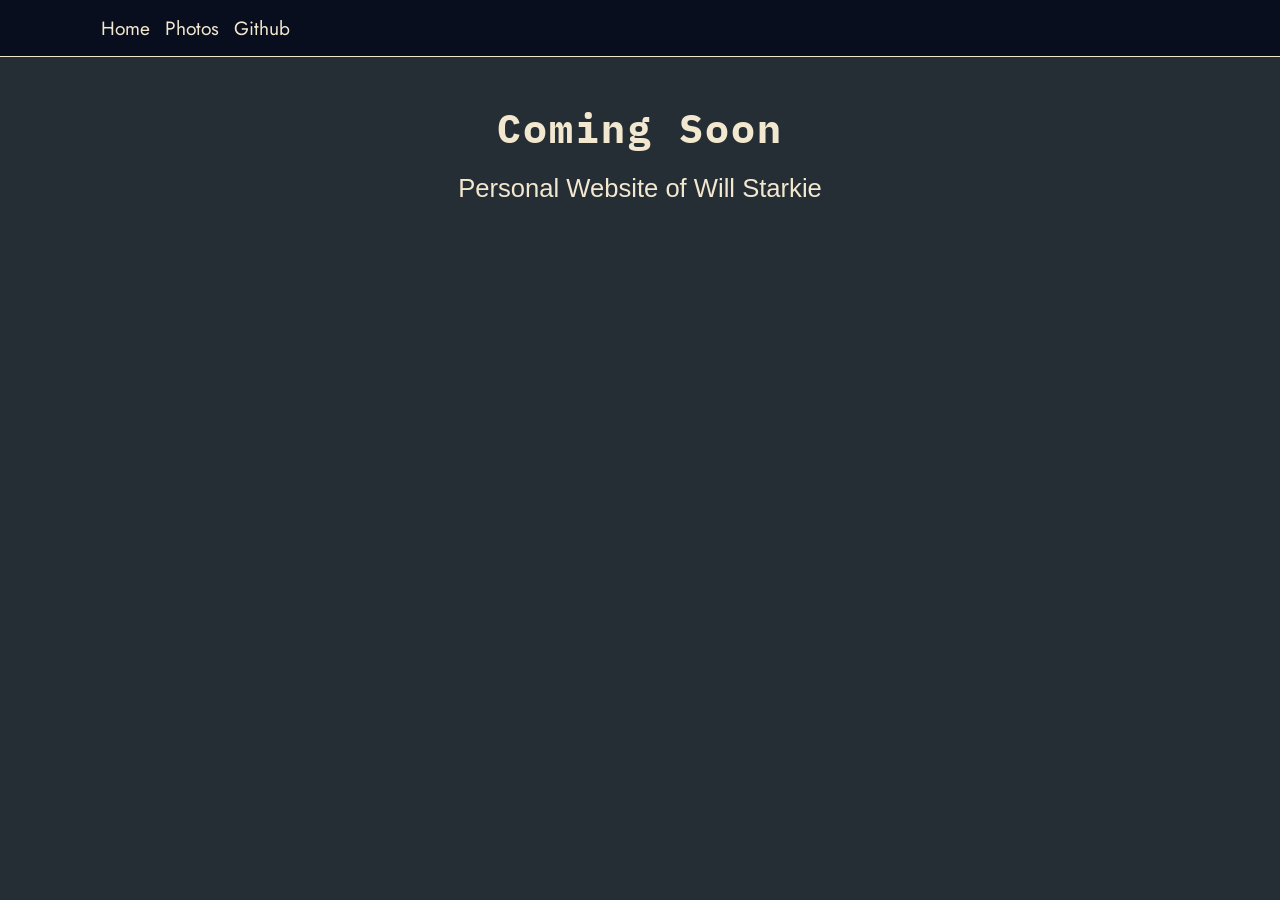
<file: index.html>
<!DOCTYPE html>
<html lang = "en">
    <head>
        <title>Home - starkie.work</title>

        <!--Sets Character Set-->
        <meta charset="utf-8">

        <!--Declaring of device desplay setings-->
        <meta name="veiewport" content="width=device-width, inital-scale=1">

        <link
            href="./img/LMfavicon-32x32.png"
            rel="icon"
            type="image/png"
            sizes="32x32"
            media="(prefers-color-scheme: light)"
        />
        <link
            href="./img/DMfavicon-32x32.png"
            rel="icon"
            type="image/png"
            sizes="32x32"
            media="(prefers-color-scheme: dark)"
        />

        <link rel="stylesheet" href="./style.css"/>
        <link href="https://fonts.googleapis.com/css2?family=Caveat&family=IBM+Plex+Mono&family=Jost:wght@300&display=swap" rel="stylesheet">

        <script src="webjs.js" type="module"></script>
    </head>

    <!--prevents right click menu opening when the button is pressed to mark a tile-->
    <body>
        <div class="banner">
            <div class="navbar">
                

                <!--a href="index.html"><h1><img src="./img/LogoVector.svg" alt="Slice Chess Logo" style="float:left;width:6rem;height:6rem;">Slice Chess</h1></a-->
                
            
                <ul>
                    
                    <li><a href="index.html">Home</a></li>
                    <li><a href="photos.html">Photos</a></li>
                    <li><a href="https://github.com/MrStark7797/">Github</a></li>
                </ul>
            </div>
        </div>
        <div class="content">
            <h1> Coming Soon</h1>
            <div id="blink"></div>
            <p class="subtitle">
                Personal Website of Will Starkie
            </p>

        </div>
    
    </body>
</html>
</file>
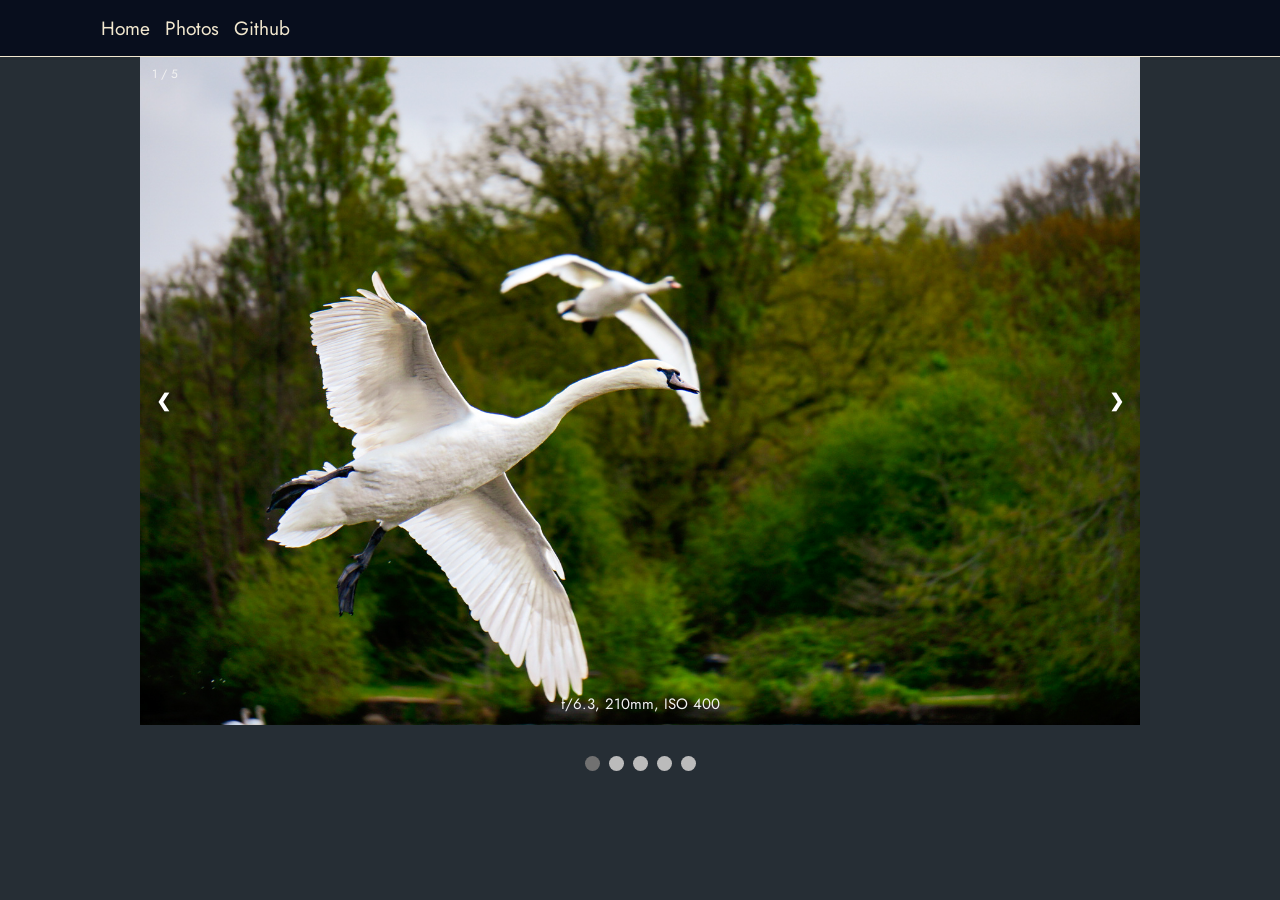
<file: photos.html>
<!DOCTYPE html>
<html lang = "en">
    <head>
        <title>Photos - starkie.work</title>

        <!--Sets Character Set-->
        <meta charset="utf-8">

        <!--Declaring of device desplay setings-->
        <meta name="veiewport" content="width=device-width, inital-scale=1">

        <link
            href="./img/LMfavicon-32x32.png"
            rel="icon"
            type="image/png"
            sizes="32x32"
            media="(prefers-color-scheme: light)"
        />
        <link
            href="./img/DMfavicon-32x32.png"
            rel="icon"
            type="image/png"
            sizes="32x32"
            media="(prefers-color-scheme: dark)"
        />

        <link rel="stylesheet" href="./style.css"/>
        <link href="https://fonts.googleapis.com/css2?family=Caveat&family=IBM+Plex+Mono&family=Jost:wght@300&display=swap" rel="stylesheet">

        <script src="webjs.js" type="module"></script>
    </head>

    <!--prevents right click menu opening when the button is pressed to mark a tile-->
    <body>
        <div class="banner">
            <div class="navbar">
                

                <!--a href="index.html"><h1><img src="./img/LogoVector.svg" alt="Slice Chess Logo" style="float:left;width:6rem;height:6rem;">Slice Chess</h1></a-->
                
            
                <ul>
                    
                    <li><a href="index.html">Home</a></li>
                    <li><a href="photos.html">Photos</a></li>

                    <li><a href="https://github.com/MrStark7797/">Github</a></li>
                </ul>
            </div>
        </div>
		<!-- Slideshow container -->
		<div class="slideshow-container">

			  <!-- Full-width images with number and caption text -->
			  <div class="mySlides fade">
				<div class="numbertext">1 / 5</div>
				<img src="./img/swanflight.jpg" style="width:100%">
				<div class="text">f/6.3, 210mm, ISO 400</div>
			  </div>

			  <div class="mySlides fade">
				<div class="numbertext">2 / 5</div>
				<img src="./img/plane.jpg" style="width:100%">
				<div class="text">f/6.3, 210mm, ISO 100</div>
			  </div>

			  <div class="mySlides fade">
				<div class="numbertext">3 / 5</div>
				<img src="./img/bmwwheel.jpg" style="width:100%">
				<div class="text">f/6.3, 176mm, ISO 400</div>
			  </div>
			  <div class="mySlides fade">
				<div class="numbertext">4 / 5</div>
				<img src="./img/SwanWater.jpg" style="width:100%">
				<div class="text">f/5.6, 91mm, ISO 100</div>
			  </div>
			  <div class="mySlides fade">
				<div class="numbertext">5 / 5</div>
				<img src="./img/bluebells.jpg" style="width:100%">
				<div class="text">f/6.3, 210mm, ISO 400</div>
			  </div>


			  <!-- Next and previous buttons -->
			  <a class="prev" onclick="plusSlides(-1)">&#10094;</a>
			  <a class="next" onclick="plusSlides(1)">&#10095;</a>
			</div>
			<br>

			<!-- The dots/circles -->
			<div style="text-align:center">
			  <span class="dot" onclick="currentSlide(1)"></span>
			  <span class="dot" onclick="currentSlide(2)"></span>
			  <span class="dot" onclick="currentSlide(3)"></span>
			  <span class="dot" onclick="currentSlide(4)"></span>
			  <span class="dot" onclick="currentSlide(5)"></span>
			</div>        
		</div>
    
    </body>
</html>
</file>
<file: style.css>
*{
    /* The CSS box-sizing property allows us to include the padding and border in an element's total width and height.*/
    padding: 0;
    margin: 0;
    font-family: 'jost';
    text-decoration: none;
}
body{
    /*Setting of the background colour as well as the margin and font colour*/
    background-color:  #262e35;
    margin: 0;
    color: #F2E8CF;
    text-align: center;
    

}
/*banner*/
.banner{
    width: 100%;
    height: 5vh;
    background-color: #080e1d;

    display: table;
    border-bottom-style: solid; 
    border-color: #F2E8CF;
    border-width: 1px;
    margin:auto;
    position: sticky;

}
.banner h1{
    width: 5%;
    position: left;
    text-align: left;
    padding-left: 1%;
    display: table-cell;
    color: #F2E8CF;
    font-size: 250%;
    font-family: 'caveat', cursive;
    cursor: pointer;    



}
.navbar{
    width: 85%;
    margin: auto;
    padding: 1vh 0;
    display: flex;
    align-items: center;
    justify-content: space-between;
    
}
.navbar a{
    text-decoration: none;
}
.navbar ul li{
    list-style: none;
    display: inline-block;
    margin: 5px;
    position: relative;

}
.navbar ul li:hover{
    border-bottom: 1px solid #F2E8CF;

    transition: 0.5s;
}
.navbar ul li a{
    text-decoration: none;
    color: #F2E8CF;
    font-size: 120%;
}
.navbar ul li a:hover{
    color: #BC4749;
    
}
.navbar ul li::after{
    content: '';
    height: 1px;
    width: 0;
    background: #F2E8CF;
    position: absolute;
    left: 0;
    bottom: 0;
    transition: 0.5s;
}
.navbar ul li:hover::after{
    width: 100%;

    background-color: #F2E8CF;
    position: sticky;


}

@keyframes blinking {
    0% {
      opacity: 0;
  
    }
    100% {
      background-color: #F2E8CF;
      opacity: 100;
  
    }
  }
  #blink {
      margin: auto;

      width: clamp(12rem, 30vw, 20rem);
      height: clamp(0.2em, 0.3vw, 0.4rem);
      animation: blinking 2s infinite;
}
/*title*/
.content h1{
    font-family: 'IBM Plex Mono', monospace;
    font-size: clamp(1.5rem, 4vw, 2.5rem);
    margin-top: 5vh;
    position: relative;
    display: inline-flex;
    width: max-content;
    letter-spacing: 2px;

}
.subtitle{
    font-size: clamp(1rem, 2vw, 2rem);
    opacity: 75;
    transform: translateY(1rem);
    font-family:'Lucida Sans',  sans-serif;
}
body {
    margin: 0;
    padding: 0;
}
* {box-sizing:border-box}

/* Slideshow container */
.slideshow-container {
  max-width: 1000px;
  position: relative;
  margin: auto;
}

/* Hide the images by default */
.mySlides {
  display: none;
}

/* Next & previous buttons */
.prev, .next {
  cursor: pointer;
  position: absolute;
  top: 50%;
  width: auto;
  margin-top: -22px;
  padding: 16px;
  color: white;
  font-weight: bold;
  font-size: 18px;
  transition: 0.6s ease;
  border-radius: 0 3px 3px 0;
  user-select: none;
}

/* Position the "next button" to the right */
.next {
  right: 0;
  border-radius: 3px 0 0 3px;
}
.prev {
	left: 0 !important;
}

/* On hover, add a black background color with a little bit see-through */
.prev:hover, .next:hover {
  background-color: rgba(0,0,0,0.8);
}

/* Caption text */
.text {
  color: #f2f2f2;
  font-size: 15px;
  padding: 8px 12px;
  position: absolute;
  bottom: 8px;
  width: 100%;
  text-align: center;
}

/* Number text (1/3 etc) */
.numbertext {
  color: #f2f2f2;
  font-size: 12px;
  padding: 8px 12px;
  position: absolute;
  top: 0;
}

/* The dots/bullets/indicators */
.dot {
  cursor: pointer;
  height: 15px;
  width: 15px;
  margin: 0 2px;
  background-color: #bbb;
  border-radius: 50%;
  display: inline-block;
  transition: background-color 0.6s ease;
}

.active, .dot:hover {
  background-color: #717171;
}

/* Fading animation */
.fade {
  animation-name: fade;
  animation-duration: 1.5s;
}

@keyframes fade {
  from {opacity: .4}
  to {opacity: 1}
}
</file>
